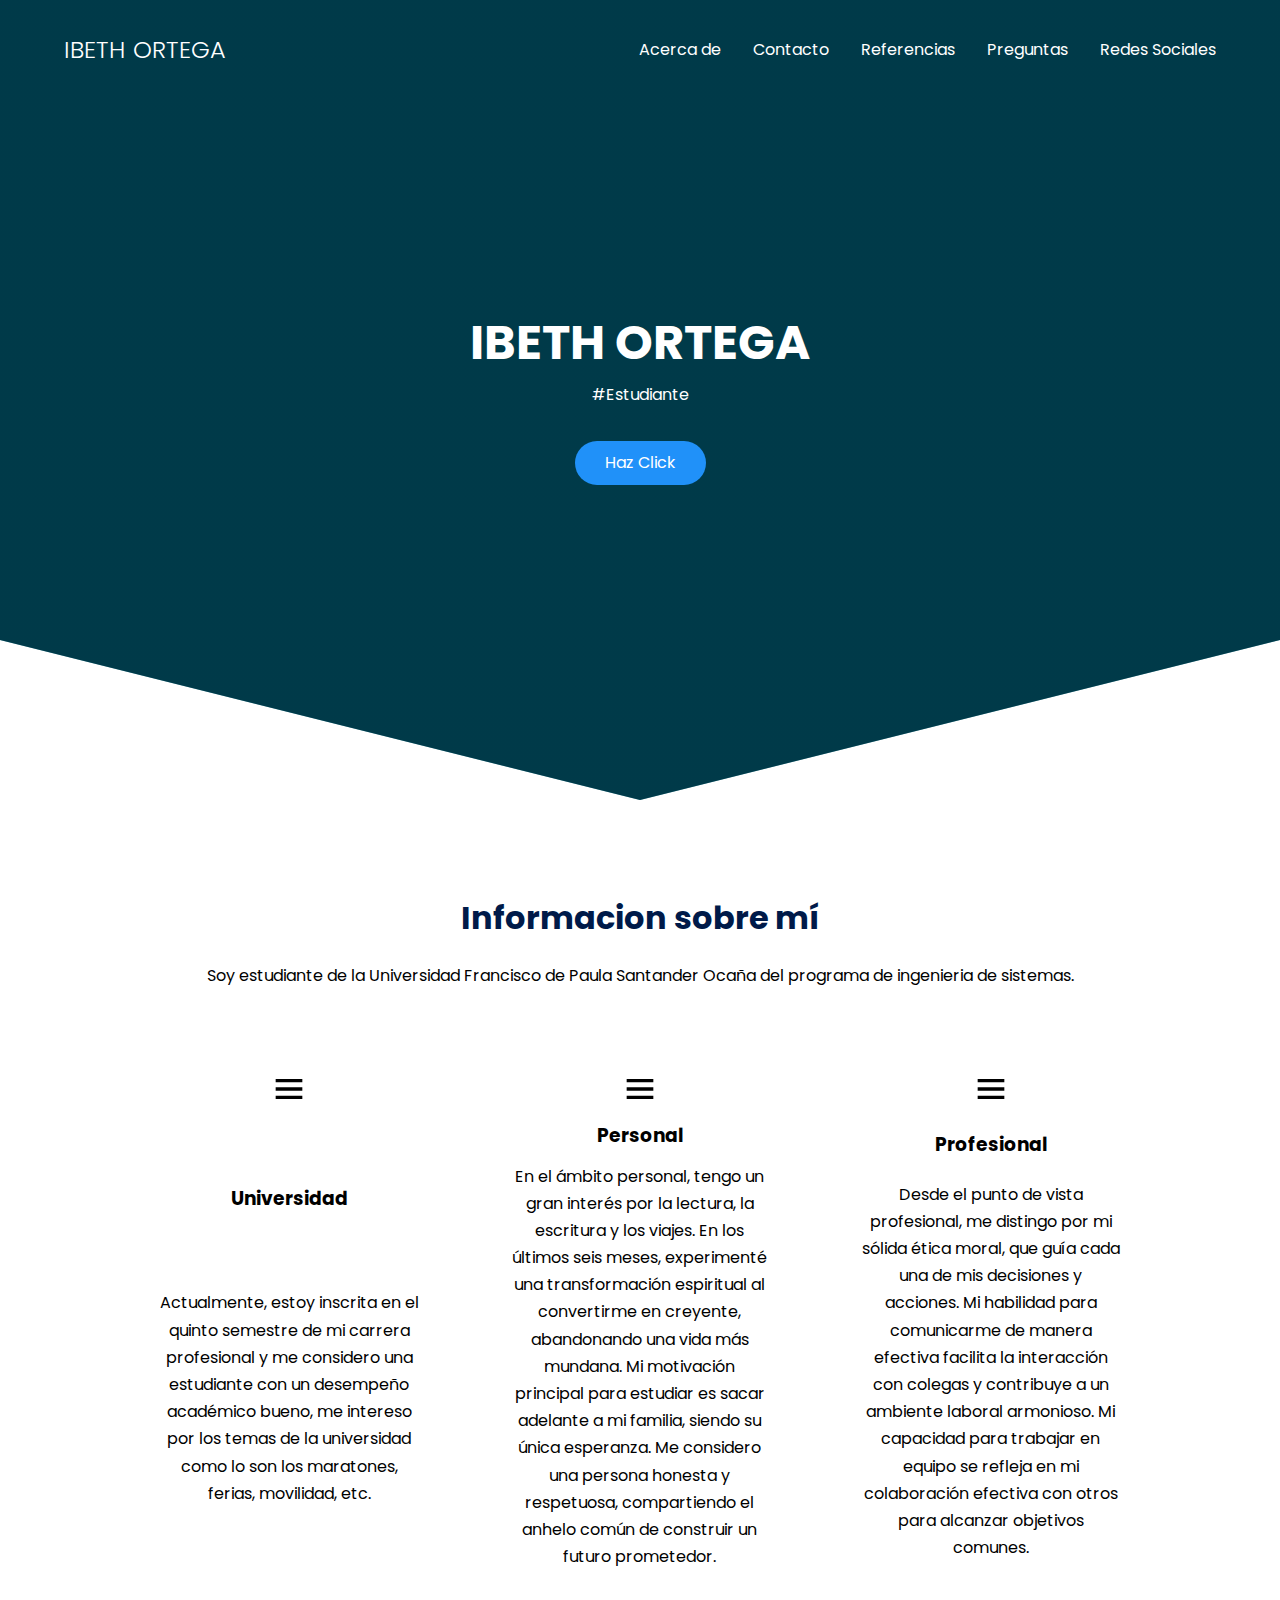
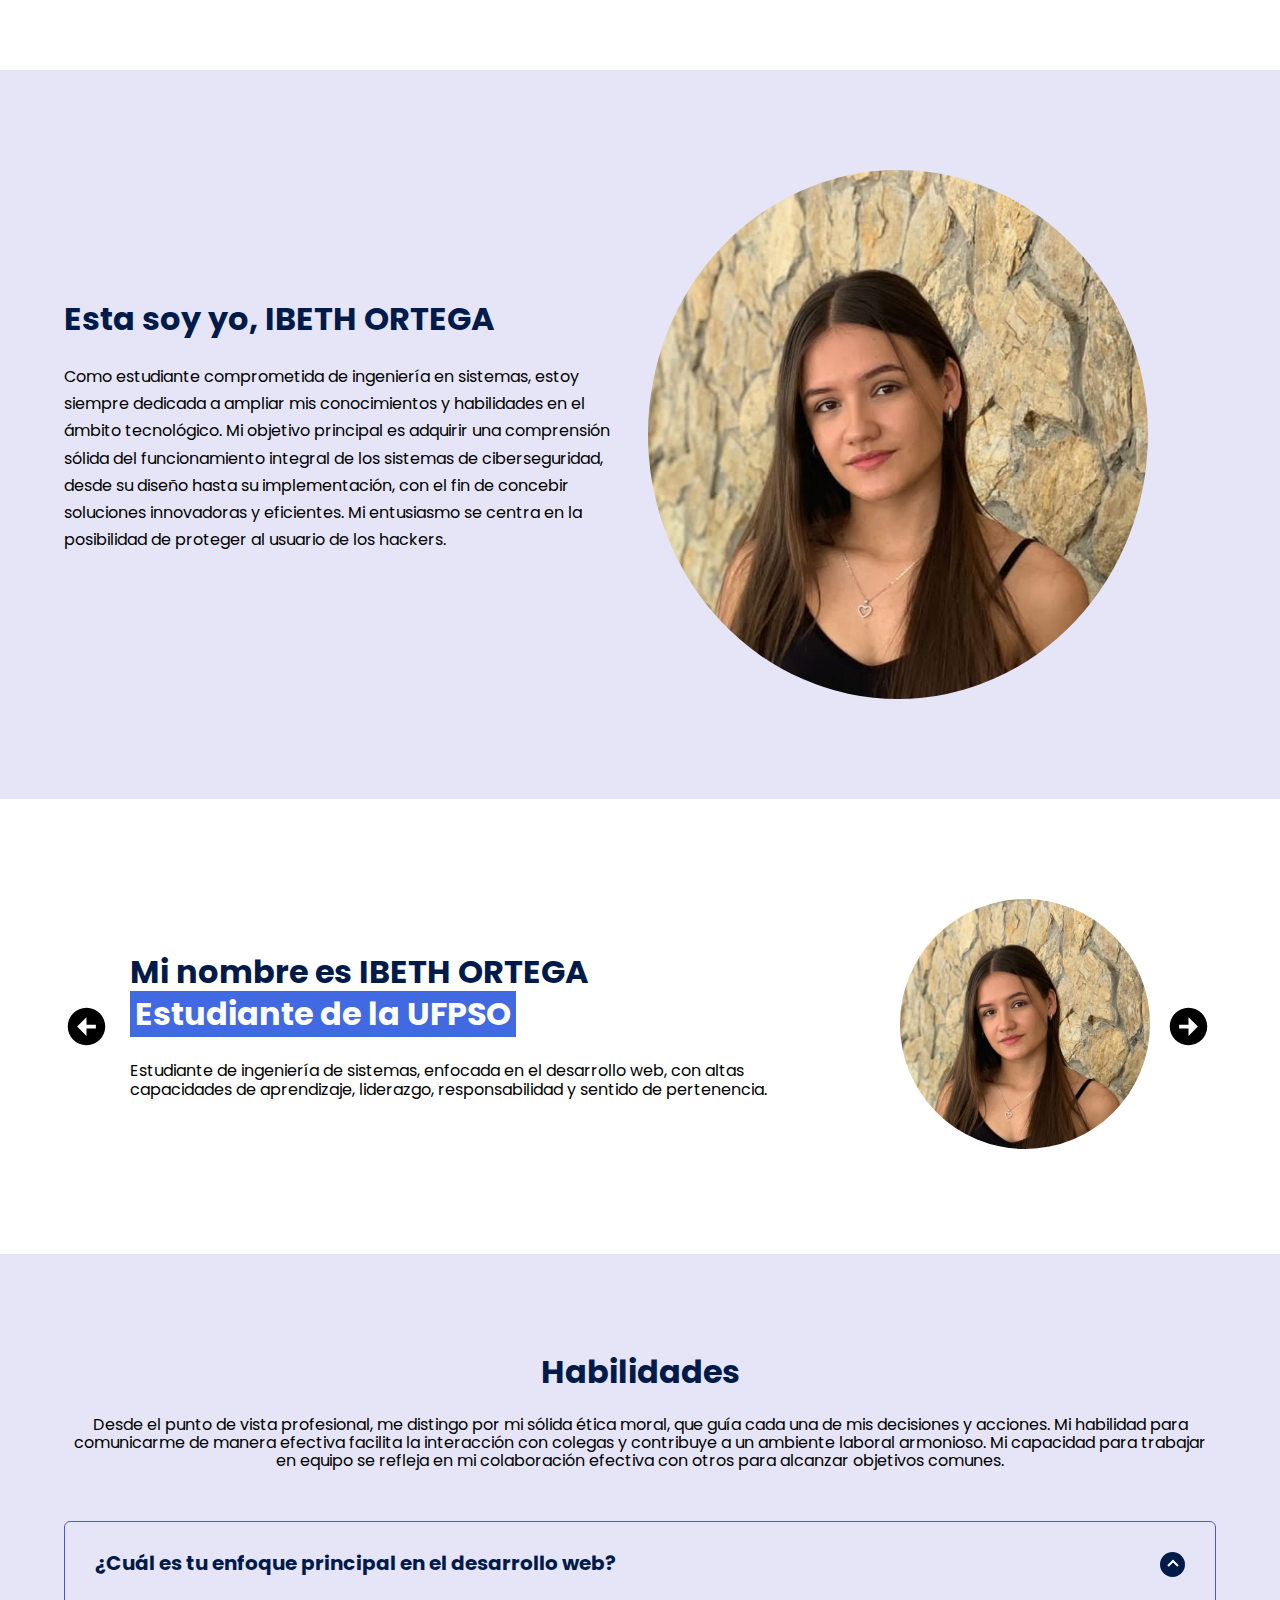
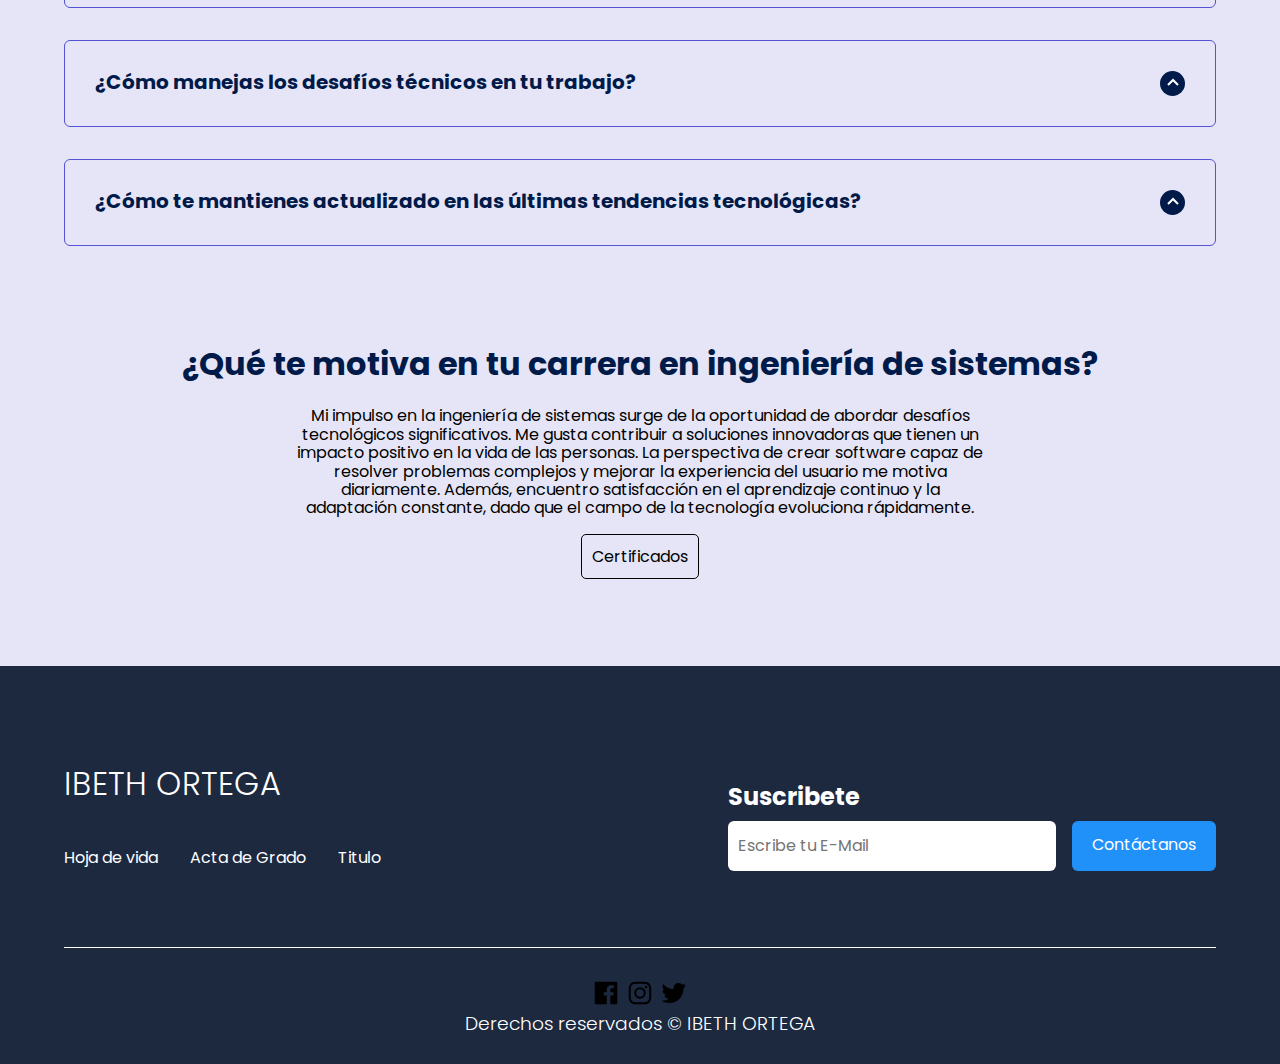
<file: index.html>
<!DOCTYPE html>
<html lang="en">

<head>
    <meta charset="UTF-8">
    <meta http-equiv="X-UA-Compatible" content="IE=edge">
    <meta name="viewport" content="width=device-width, initial-scale=1.0">
    <title>IBETH ORTEGA</title>
    <link rel="shortcut icon" href="img/IBETH.jpg" type="image/x-icon">
    <link rel="stylesheet" href="css/normalize.css">
    <link rel="stylesheet" href="css/style.css">
</head>

<body>
    <!-- front page -->
    <header class="person">
        <nav class="nav container">
            <div class="nav_logo">
                <h2 class="nav_title">IBETH ORTEGA</h2>
            </div>
            <!-- ul.nav_link.nav_link_menu>(li.nav_items>a.nav_links{Texto})*4 -->
            <ul class="nav_link nav_link_menu">
                <!-- <li class="nav_items">
                    <a href="#" class="nav_links">Inicio</a>
                </li> -->
                <li class="nav_items">
                    <a href="#about" class="nav_links">Acerca de</a>
                </li>
                <li class="nav_items">
                    <a href="#contact" class="nav_links">Contacto</a>
                </li>
                <li class="nav_items">
                    <a href="#references" class="nav_links">Referencias</a>
                </li>
                <li class="nav_items">
                    <a href="#questions" class="nav_links">Preguntas</a>
                </li>
                <li class="nav_items">
                    <a href="#social_media" class="nav_links">Redes Sociales</a>
                </li>
                <img src="icons/exit.svg" alt="Icon Exit" class="nav_close">
            </ul>
            <div class="nav_menu">
                <img src="icons/menu.svg" alt="Icon Menu" class="nav_img">
            </div>
        </nav>
        <section class="person_container container">
            <h1 class="person_title">IBETH ORTEGA</h1>
            <p class="person_paragraph">#Estudiante</p>
            <a href="#" class="btn">Haz Click</a>
        </section>
    </header>

    <!-- options -->
    <main>
        <section class="container about" id="about">
            <h2 class="subtitle">Informacion sobre mí</h2>
            <p class="about_paragraph">Soy estudiante de la Universidad Francisco de Paula Santander Ocaña del programa
                de ingenieria de sistemas.
            </p>

            <div class="about_main">
                <!-- (article.about_icons>img.about_icon+h3.about_title+p.about_paragraph)*3 -->
                <article class="about_icons">
                    <img src="icons/menu.svg" alt="Icon" class="about_icon">
                    <h3 class="about_title">Universidad</h3>
                    <p class="about_paragraph">Actualmente, estoy inscrita en el quinto semestre de mi carrera profesional y me considero una estudiante con un desempeño académico bueno, me intereso por los temas de la universidad como lo son los maratones, ferias, movilidad, etc.</p>
                </article>
                <article class="about_icons">
                    <img src="icons/menu.svg" alt="Icon" class="about_icon">
                    <h3 class="about_title">Personal</h3>
                    <p class="about_paragraph">En el ámbito personal, tengo un gran interés por la lectura, la escritura y los viajes. En los últimos seis meses, experimenté una transformación espiritual al convertirme en creyente, abandonando una vida más mundana. Mi motivación principal para estudiar es sacar adelante a mi familia, siendo su única esperanza. Me considero una persona honesta y respetuosa, compartiendo el anhelo común de construir un futuro prometedor.
                    </p>
                </article>
                <article class="about_icons">
                    <img src="icons/menu.svg" alt="Icon" class="about_icon">
                    <h3 class="about_title">Profesional</h3>
                    <p class="about_paragraph">Desde el punto de vista profesional, me distingo por mi sólida ética moral, que guía cada una de mis decisiones y acciones. Mi habilidad para comunicarme de manera efectiva facilita la interacción con colegas y contribuye a un ambiente laboral armonioso. Mi capacidad para trabajar en equipo se refleja en mi colaboración efectiva con otros para alcanzar objetivos comunes. </p>
        </section>

        <section class="options" id="contact">
            <div class="options_container container">
                <div class="options_texts"> 
                    <h2 class="subtitle">Esta soy yo, IBETH ORTEGA </h2>
                    <p class="options_paragraph">Como estudiante comprometida de ingeniería en sistemas, estoy siempre dedicada a ampliar mis conocimientos y habilidades en el ámbito tecnológico. Mi objetivo principal es adquirir una comprensión sólida del funcionamiento 
                        integral de los sistemas de ciberseguridad, desde su diseño hasta su implementación, con el fin de 
                        concebir soluciones innovadoras y eficientes. Mi entusiasmo se centra en la posibilidad de proteger al usuario de los hackers.

                    </p>
                </div>
                <figure class="options_picture">
                    <img src="img/perfil.jpeg" alt="Imagen Options" class="options_img">
                </figure>
            </div>
        </section>

        <section class="testimony" id="references">
            <div class="testimony_container container">

                <img src="icons/leftarro.svg" alt="Icon Flecha" class="testimony_arrow" id="before">

                <section class="testimony_body testimony_body--show" data-id="1">
                    <div class="testimony_texts">
                        <h2 class="subtitle">Mi nombre es IBETH ORTEGA
                            <span class="testimony_course">Estudiante de la UFPSO</span>
                        </h2>
                        <p class="testimony__review">
                            Estudiante de ingeniería de sistemas, enfocada en el desarrollo web, 
                            con altas capacidades de aprendizaje, liderazgo, responsabilidad y sentido de pertenencia.</p>
                    </div>
                    <figure class="testimony_picture">
                        <img src="img/perfil.jpeg" alt="Foto Persona" class="testimony_img">
                    </figure>
                </section>

                <section class="testimony_body" data-id="2">
                    <div class="testimony_texts">
                        <h2 class="subtitle">Mi nombre es IBETH ORTEGA
                            <span class="testimony_course">Estudiante de la UFPSO</span>
                        </h2>
                        <p>Mi destreza técnica es notable, pero lo que destaca aún más es mi habilidad para colaborar en equipos. Soy una comunicadora efectiva, capaz de transmitir ideas técnicas de manera clara y concisa. 
                            Mi actitud proactiva y mi disposición para apoyar a mis compañeras son cualidades que me hacen destacar en cualquier entorno de trabajo colaborativo..</p>
                    </div>
                    <figure class="testimony_picture">
                        <img src="img/perfil.jpeg" alt="Foto Persona" class="testimony_img">
                    </figure>
                </section>

                <section class="testimony_body" data-id="3">
                    <div class="testimony_texts">
                        <h2 class="subtitle">Mi nombre es IBETH ORTEGA
                            <span class="testimony_course">Estudiante de la UFPSO</span>
                        </h2>
                        <p>He demostrado ser una estudiante entregada y apasionada por la ingeniería en sistemas. Mi enfoque meticuloso para abordar problemas complejos es digno de reconocimiento. Siempre me esfuerzo por comprender a 
                            fondo las raíces de los desafíos tecnológicos y afronto cada situación con creatividad y precisión.</p>
                    </div>
                    <figure class="testimony_picture">
                        <img src="img/perfil.jpeg" alt="Foto Persona" class="testimony_img">
                    </figure>
                </section>

                <section class="testimony_body" data-id="4">
                    <div class="testimony_texts">
                        <h2 class="subtitle">Mi nombre es IBETH ORTEGA
                            <span class="testimony_course">Estudiante de la UFPSO</span>
                        </h2>
                        <p></p>
                    </div>
                    <figure class="testimony_picture">
                        <img src="img/perfil.jpeg" alt="Foto Persona" class="testimony_img">
                    </figure>
                </section>

                <img src="icons/righarrow.svg" alt="Icon Flecha" class="testimony_arrow" id="next">

            </div>
        </section>

        <section class="questions" id="questions">
            <div class="container">
                <h2 class="subtitle">Habilidades</h2>
                <p class="questions_paragraph">Desde el punto de vista profesional, me distingo por mi sólida ética moral, que guía cada una de mis decisiones y acciones. Mi habilidad para comunicarme de manera efectiva facilita la interacción con colegas y contribuye a un ambiente laboral armonioso. Mi capacidad para trabajar en equipo se refleja en mi colaboración efectiva con otros para alcanzar objetivos comunes. </p>

                <section class="questions_container">
                    <article class="questions_padding">
                        <div class="questions_answer">
                            <h3 class="questions_title">¿Cuál es tu enfoque principal en el desarrollo web?
                                <span class="questions_arrow">
                                    <img src="icons/arrow.svg" class="questions_img">
                                </span>
                            </h3>

                            <p class="questions_show">En el desarrollo web, se da prioridad a diversos aspectos clave para garantizar un resultado exitoso. La experiencia del usuario es esencial, asegurando una interfaz intuitiva y fácil de usar.
                                 La adaptabilidad del diseño a diferentes dispositivos, el rendimiento eficiente, la seguridad robusta contra amenazas, la optimización para motores de búsqueda, y el uso de tecnologías emergentes son consideraciones centrales.
                                  Además, la implementación de prácticas ágiles, la integración continua y el despliegue continuo, así como el enfoque en la accesibilidad y la colaboración efectiva, son esenciales para un desarrollo web eficiente y exitoso.</p>
                        </div>
                    </article>

                    <article class="questions_padding">
                        <div class="questions_answer">
                            <h3 class="questions_title">¿Cómo manejas los desafíos técnicos en tu trabajo?
                                <span class="questions_arrow">
                                    <img src="icons/arrow.svg" class="questions_img">
                                </span>
                            </h3>

                            <p class="questions_show">Cuando enfrento desafíos técnicos en el trabajo, adopto un enfoque estructurado y analítico. Comienzo por realizar un análisis exhaustivo del problema, desglosándolo para entender sus componentes clave. Investigo soluciones existentes y busco aprendizaje adicional en recursos en línea y comunidades técnicas.
                                La colaboración es fundamental; consulto a colegas y expertos para obtener perspectivas diversas y soluciones innovadoras. Implemento un enfoque de desarrollo incremental, dividiendo el problema en partes manejables y resolviéndolas paso a paso. Durante este proceso, aplico pruebas rigurosas para validar cada componente y garantizar la robustez de la solución.
                                La iteración es clave, y estoy abierto a ajustar mi enfoque según sea necesario. Además, documentar el proceso y la solución es esencial para futuras referencias y para compartir conocimientos con el equipo. La gestión eficiente del tiempo, la autoevaluación continua y una actitud positiva hacia los desafíos técnicos complementan este enfoque, permitiéndome aprender y crecer profesionalmente.</p>
                        </div>
                    </article>

                    <article class="questions_padding">
                        <div class="questions_answer">
                            <h3 class="questions_title"> ¿Cómo te mantienes actualizado en las últimas tendencias tecnológicas?
                                <span class="questions_arrow">
                                    <img src="icons/arrow.svg" class="questions_img">
                                </span>
                            </h3>

                            <p class="questions_show">La permanente actualización resulta crucial en el ámbito tecnológico. Para mantenerme al día con las últimas tendencias, me involucro activamente en cursos en línea que abordan tecnologías emergentes.
                                 Participar en conferencias y eventos del sector me brinda la oportunidad de conectar con profesionales y obtener información de primera mano sobre las últimas innovaciones.
                                  Asimismo, reservo tiempo para explorar blogs y artículos especializados. En mis proyectos personales, experimento con nuevas tecnologías para aplicar y fortalecer los conocimientos adquiridos.</p>
                        </div>
                    </article>
                </section>

                <section class="questions_offer">
                    <h2 class="subtitle">¿Qué te motiva en tu carrera en ingeniería de sistemas?</h2>
                    <p class="questions_copy">Mi impulso en la ingeniería de sistemas surge de la oportunidad de abordar desafíos tecnológicos significativos. Me gusta contribuir a soluciones innovadoras que tienen un impacto positivo en la vida de las personas.
                         La perspectiva de crear software capaz de resolver problemas complejos y mejorar la experiencia del usuario me motiva diariamente. Además, encuentro satisfacción en el aprendizaje continuo y la adaptación constante, 
                         dado que el campo de la tecnología evoluciona rápidamente.</p>
                    <a href="Documentos/TITULO.pdf" class="cta" style="text-decoration: none; color: black; border: 1px solid black; padding: 10px; border-radius: 5px; cursor: pointer;">Certificados</a>
                </section>
            </div>
        </section>
    </main>

    <footer class="footer" id="social_media">
        <section class="footer_container container">
            <nav class="nav nav--footer">
                <h2 class="footer_title">IBETH ORTEGA</h2>
                <ul class="nav_link nav_link--footer">
                    <!-- (li.nav_items>a.nav_links{Option})*4 -->
                    <li class="nav_items">
                        <a href="#" class="nav_links">Hoja de vida</a>
                    </li>
                    <li class="nav_items">
                        <a href="Documentos/ACTA DE GRADO.pdf" class="nav_links">Acta de Grado</a>
                    </li>
                    <li class="nav_items">
                        <a href="Documentos/TITULO.pdf" class="nav_links">Titulo</a>
                    </li>
                </ul>
            </nav>
            <form class="footer_form">
                <h2 class="footer_info">Suscribete</h2>
                <!-- .footer_inputs>input:email.footer_input+input:submit.footer_submit -->
                <div class="footer_inputs">
                    <input type="email" class="footer_input" placeholder="Escribe tu E-Mail">
                    <input type="submit" value="Contáctanos" class="footer_submit">
                </div>
            </form>
        </section>
        <section class="footer_copy container">
            <div class="footer_social">
                <a href="#" class="footer_icon"><img src="icons/facebook.svg" alt="Icon Facebook"
                        class="footer_img"></a>
                <a href="#" class="footer_icon"><img src="icons/instagram.svg" alt="Icon Instagram"
                        class="footer_img"></a>
                <a href="#" class="footer_icon"><img src="icons/twiter.svg" alt="Icon Twitter" class="footer_img"></a>
            </div>
            <h3 class="footer_copyright">Derechos reservados &copy; IBETH ORTEGA</h3>
        </section>
    </footer>
    <script src="myjs/slider.js"></script>
    <script src="myjs/questions.js"></script>
</body>

</html>
</file>
<file: html/ejercicio.html>
<!DOCTYPE html>
<html lang="en">

<head>
    <meta charset="UTF-8">
    <meta http-equiv="X-UA-Compatible" content="IE=edge">
    <meta name="viewport" content="width=device-width, initial-scale=1.0">
    <title>Document</title>
</head>

<body>
    <input type="text" id="caja">
    <div id="print"></div>
    <button onclick="calculo()">Validar</button>

    <script>
        function calculo() {
            let caja = document.getElementById("caja").value;
            let array = caja.split("");
            let print = "";

            console.log();
            if (isNan(caja) == true) {

                for (let i = 0; i < array.length; i++) {
                    // console.log(array[i]);
                    print += array[i] + "<br>";
                    if (array[i] != " ") {

                    }
                }
            } else {
                Swal.fire({
                    title: "The Internet?",
                    text: "That thing is still around?",
                    icon: "question"
                });
            }

            console.log(array);
            document.getElementById("print").innerHTML = print
        }
    </script>
</body>

</html>
</file>
<file: html/ejercicio_dos.html>
<!DOCTYPE html>
<html lang="en">
<head>
    <meta charset="UTF-8">
    <meta http-equiv="X-UA-Compatible" content="IE=edge">
    <meta name="viewport" content="width=device-width, initial-scale=1.0">
    <title>Document</title>
</head>
<body>
    <input type="text" id="caja">
    <div id="print"></div>
    <button onclick="calculo()">Validar</button>

    <script>
        function calculo() {
            let caja_Uno = parseInt(document.getElementById(caja_Uno).value);
            let caja_Dos = parseInt(document.getElementById(caja_Dos).value);

            for (caja_Uno; caja_Uno <= caja_Dos; caja_Uno+=2) {
                print += caja_Uno + "/";
                
            }
            document.getElementById("print").innerHTML = print;
        }
    </script>
</body>
</html>
</file>
<file: css/style.css>
@import url('https://fonts.googleapis.com/css2?family=Poppins:wght@300;400;600;700&display=swap');

body {
    font-family: 'Poppins', sans-serif;
}

:root {
    --padding-container: 100px 0;
    --color-title: #001a49;
}

/* front page */

.container {
    width: 90%;
    max-width: 1200px;
    margin: 0 auto;
    overflow: hidden;
    padding: var(--padding-container);
}

.person {
    width: 100%;
    height: 100vh;
    min-height: 600px;
    max-height: 800px;
    position: relative;
    display: grid;
    grid-template-rows: 100px 1fr;
    color: #fff;
}

.person::before {
    content: "";
    position: absolute;
    top: 0;
    left: 0;
    width: 100%;
    height: 100%;
    background-image: linear-gradient(180deg, #0000008c 0%, #0000008c 100%), url('../img/Galaxia.png');
    background-size: cover;
    clip-path: polygon(100% 0, 100% 80%, 50% 100%, 0 80%, 0 0);
    z-index: -1;
}

/* nav */
.nav {
    --padding-container: 0;
    height: 100%;
    display: flex;
    align-items: center;
}

.nav_title {
    font-weight: 300;
}

.nav_link {
    margin-left: auto;
    padding: 0;
    display: grid;
    grid-auto-flow: column;
    grid-auto-columns: max-content;
    gap: 2em;
}

.nav_items {
    list-style: none;
}

.nav_links {
    color: #fff;
    text-decoration: none;
}

.nav_menu {
    margin-left: auto;
    cursor: pointer;
    display: none;
}

.nav_img {
    display: block;
    width: 30px;
}

.nav_close {
    display: var(--show, none);
}

/* person container */

.person_container {
    max-width: 800px;
    --padding-container: 0;
    display: grid;
    grid-auto-rows: max-content;
    align-content: center;
    gap: 1em;
    padding-bottom: 100px;
    text-align: center;
}

.person_title {
    font-size: 3rem;
}

.person_paragraph {
    margin-bottom: 20px;
}

.btn {
    display: inline-block;
    background-color: #2091f9;
    justify-self: center;
    color: #fff;
    text-decoration: none;
    padding: 13px 30px;
    border-radius: 32px;
}

/* about */

.about {
    text-align: center;
}

.subtitle {
    color: var(--color-title);
    font-size: 2rem;
    margin-bottom: 25px;
}

.about_paragraph {
    line-height: 1.7;
}

.about_main {
    padding-top: 80px;
    display: grid;
    width: 90%;
    margin: 0 auto;
    gap: 1em;
    overflow: hidden;
    grid-template-columns: repeat(auto-fit, minmax(260px, auto));
}

.about_icons {
    display: grid;
    gap: 1em;
    justify-items: center;
    width: 260px;
    overflow: hidden;
    margin: 0 auto;
}

.about_icon {
    width: 40px;
}

/* options */

.options {
    background-color: #e5e5f7;
    background-image: linear-gradient(#444cf7 0.5px, transparente 0.5px), radial-gradient(#444cf7 0.5px, #e5e5f7 0.5px);
    background-size: cover;
    background-position: 0 0, 10px 10px;
    overflow: hidden;
}

.options_container {
    display: grid;
    grid-template-columns: 1fr 1fr;
    gap: 1em;
    align-items: center;
}

.options_picture {
    max-width: 500px;
}

.options_paragraph {
    line-height: 1.7;
    margin-bottom: 15px;
}

.options_img {
    width: 100%;
    display: block;
    border-radius: 50%;
}

/* testimonys */

.testimony {
    background-color: #ffffff;
}

.testimony_container {
    display: grid;
    grid-template-columns: 50px 1fr 50px;
    gap: 1em;
    align-items: center;
}

.testimony_body {
    display: grid;
    grid-template-columns: 1fr max-content;
    justify-content: space-between;
    align-items: center;
    gap: 2em;
    grid-column: 2/3;
    grid-row: 1/2;
    opacity: 0;
    pointer-events: none;
}

.testimony_body--show {
    pointer-events: unset;
    opacity: 1;
    transition: opacity 1.5s ease-in-out;
}

.testimony_img {
    width: 250px;
    height: 250px;
    border-radius: 50%;
    object-fit: cover;
    object-position: 50% 30%;
}

.testimony_texts {
    max-width: 700px;
}

.testimony_course {
    background-color: royalblue;
    color: #fff;
    display: inline-block;
    padding: 5px;
}

.testimony_arrow {
    width: 90%;
    cursor: pointer;
}

/* Questions */

.questions {
    text-align: center;
    background-color: #e5e5f7;
}

.questions_container {
    display: grid;
    gap: 2em;
    padding-top: 50px;
    padding-bottom: 100px;
}

.questions_padding {
    padding: 0;
    transition: padding .3s;
    border: 1px solid #5454D4;
    border-radius: 6px;
}

.questions_padding--add {
    padding-bottom: 30px;
}

.questions_answer {
    padding: 0 30px 0;
    overflow: hidden;
}

.questions_title {
    text-align: left;
    display: flex;
    font-size: 20px;
    padding: 30px 0 30px;
    cursor: pointer;
    color: var(--color-title);
    justify-content: space-between;
}

.questions_arrow {
    border-radius: 50%;
    background-color: var(--color-title);
    width: 25px;
    height: 25px;
    display: flex;
    justify-content: center;
    align-items: center;
    align-self: flex-end;
    margin-left: 10px;
    transition: transform .3s;
}

.questions_arrow--rotate {
    transform: rotate(180deg);
}

.questions_show {
    text-align: left;
    height: 0;
    transition: height .3s;
}

.questions_img {
    display: block;
}

.questions_copy {
    width: 60%;
    margin: 0 auto;
    margin-bottom: 30px;
}

/* footer */

.footer {
    background-color: #1d293f;
}

.footer_title {
    font-weight: 300;
    font-size: 2rem;
    margin-bottom: 30px;
}

.footer_title,
.footer_info {
    color: #fff;
}

.footer_container {
    display: flex;
    justify-content: space-between;
    align-items: center;
    border-bottom: 1px solid #fff;
    padding-bottom: 60px;
}

.nav--footer {
    padding-bottom: 20px;
    display: grid;
    gap: 1em;
    grid-auto-flow: row;
    height: 100%;
}

.nav_link--footer {
    display: flex;
    margin: 0;
    margin-right: 20px;
    flex-wrap: wrap;
}

.footer_inputs {
    margin-top: 10px;
    display: flex;
    overflow: hidden;
}

.footer_input {
    background-color: #fff;
    height: 50px;
    display: block;
    padding-left: 10px;
    border-radius: 6px;
    font-size: 1rem;
    outline: none;
    border: none;
    margin-right: 16px;
}

.footer_submit {
    margin-left: auto;
    display: inline-block;
    height: 50px;
    padding: 0 20px;
    background-color: #2091f9;
    border: none;
    font-size: 1rem;
    color: #fff;
    border-radius: 6px;
    cursor: pointer;
}

.footer_copy {
    --padding-container: 30px 0;
    text-align: center;
    color: #fff;
}

.footer_copyright {
    font-weight: 300;
}

.footer_icons {
    margin-bottom: 10px;
}

.footer_img {
    width: 30px;
}
</file>
